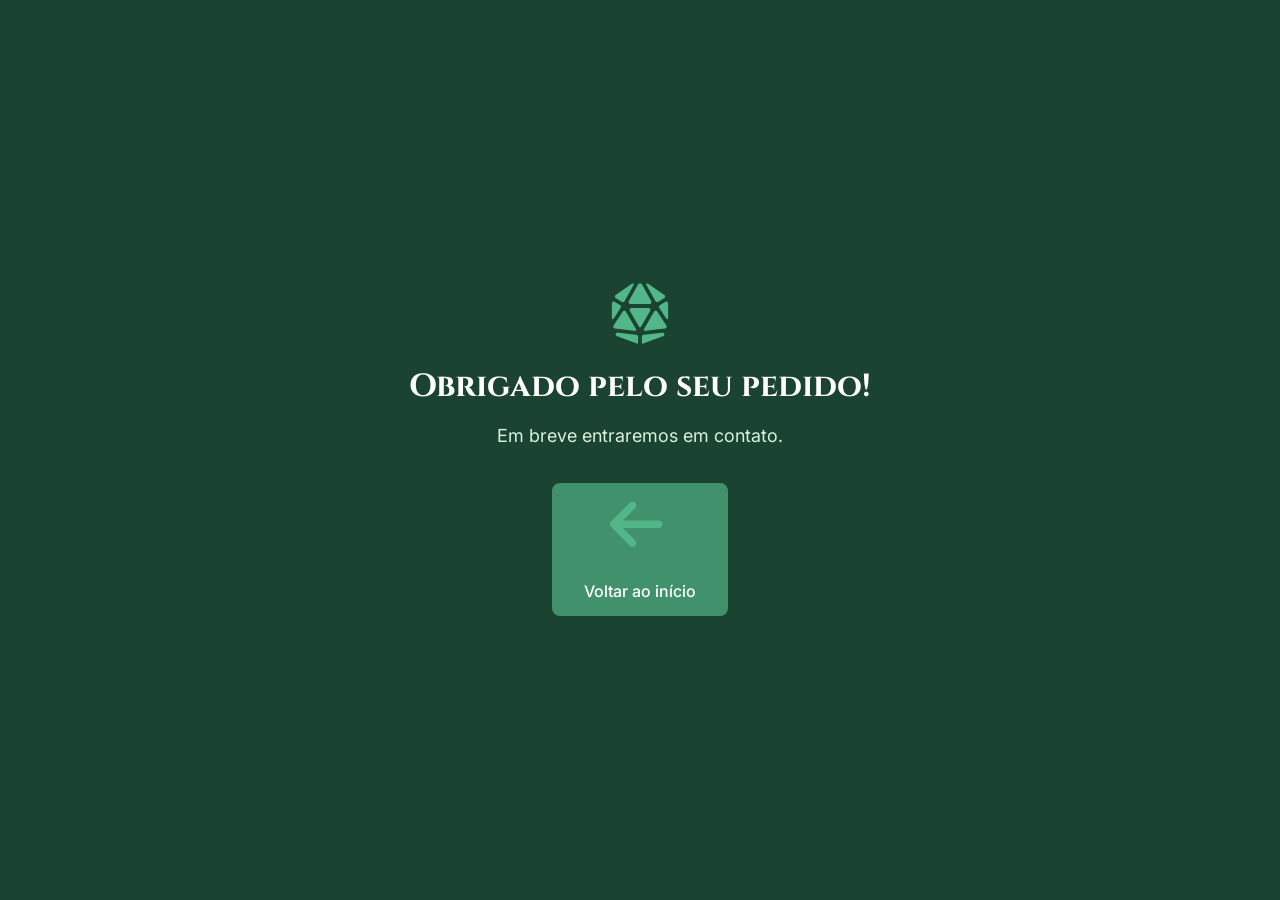
<file: obrigado.html>
<!DOCTYPE html>
<html lang="pt-BR">
<head>
  <meta charset="UTF-8" />
  <meta name="viewport" content="width=device-width, initial-scale=1.0" />
  <title>Obrigado — Taberna do Goblin</title>

  <!-- Google Fonts: Cinzel + Inter -->
  <link rel="preconnect" href="https://fonts.googleapis.com" />
  <link rel="preconnect" href="https://fonts.gstatic.com" crossorigin />
  <link
    href="https://fonts.googleapis.com/css2?family=Cinzel:wght@400;600;700&family=Inter:wght@400;500;600;700&display=swap"
    rel="stylesheet"
  />

  <!-- Font Awesome -->
  <link
    rel="stylesheet"
    href="https://cdnjs.cloudflare.com/ajax/libs/font-awesome/6.5.1/css/all.min.css"
  />

  <!-- Estilos principais -->
  <link rel="stylesheet" href="css/style.css" />
</head>
<body>

  <div class="obrigado-page">
    <div class="obrigado-box">
      <i class="fas fa-dice-d20"></i>
      <h1>Obrigado pelo seu pedido!</h1>
      <p>Em breve entraremos em contato.</p>
      <a href="index.html" calss="botao">
        <i class="fas fa-arrow-left"></i> Voltar ao início
      </a>
    </div>
  </div>

</body>
</html>
</file>
<file: css/style.css>
/* ===== Reset & Base ===== */
* {
  margin: 0;
  padding: 0;
  box-sizing: border-box;
}

html {
  scroll-behavior: smooth;
}

body {
  font-family: 'Inter', system-ui, sans-serif;
  color: #333;
  background: #fff;
  line-height: 1.6;
}

h1, h2, h3 {
  font-family: 'Cinzel', Georgia, serif;
  line-height: 1.2;
}

a { text-decoration: none; }

/* ===== Header ===== */
header {
  position: fixed;
  top: 0;
  left: 0;
  right: 0;
  z-index: 100;
  background: #1B4332;
  padding: 0.75rem 0;
  box-shadow: 0 2px 10px rgba(0, 0, 0, 0.15);
}

.header-inner {
  max-width: 1150px;
  margin: 0 auto;
  padding: 0 1.5rem;
  display: flex;
  align-items: center;
  justify-content: space-between;
}

.logo {
  display: flex;
  align-items: center;
  gap: 0.75rem;
}

.logo-dice {
  position: relative;
  width: 40px;
  height: 40px;
  display: flex;
  align-items: center;
  justify-content: center;
}

.logo-dice i {
  position: absolute;
  font-size: 1.5rem;
}

.logo-dice i:first-child {
  color: #52B788;
  transform: translate(-5px, 3px) rotate(-15deg);
}

.logo-dice i:last-child {
  color: #D8F3DC;
  transform: translate(5px, -3px) rotate(15deg);
}

.logo-text {
  color: #fff;
  font-family: 'Cinzel', Georgia, serif;
  font-weight: 700;
  font-size: 1.25rem;
  letter-spacing: 0.5px;
}

nav.header-nav {
  display: flex;
  gap: 1.75rem;
}

nav.header-nav a {
  color: rgba(255, 255, 255, 0.9);
  font-size: 0.875rem;
  font-weight: 500;
  transition: color 0.3s;
}

nav.header-nav a:hover {
  color: #52B788;
}

/* ===== Hero ===== */
.hero {
  min-height: 100vh;
  display: flex;
  align-items: center;
  justify-content: center;
  position: relative;
  overflow: hidden;
  background: url('../assets/img/fundo_hero.png') center / cover fixed;
}

.hero-overlay {
  position: absolute;
  inset: 0;
  background: linear-gradient(to bottom, rgba(0, 0, 0, 0.6), rgba(0, 0, 0, 0.5), rgba(0, 0, 0, 0.7));
}

.hero-content {
  position: relative;
  z-index: 1;
  text-align: center;
  padding: 1rem;
  max-width: 700px;
}

.hero-box {
  display: inline-block;
  background: rgba(0, 0, 0, 0.5);
  backdrop-filter: blur(4px);
  border-radius: 1rem;
  padding: 2.5rem 2rem;
  border: 1px solid rgba(82, 183, 136, 0.3);
}

.hero-box .hero-icon {
  color: #52B788;
  font-size: 3rem;
  display: block;
  margin-bottom: 1.5rem;
}

.hero-box h1 {
  color: #fff;
  font-size: 2.25rem;
  font-weight: 700;
}

.hero-box .hero-sub {
  color: #D8F3DC;
  margin-top: 1.5rem;
  font-size: 1.1rem;
  letter-spacing: 1px;
}

/* ===== Sections ===== */
section {
  padding: 5rem 1.5rem;
}

.section-title {
  text-align: center;
  font-size: 2rem;
  font-weight: 700;
  color: #1B4332;
  margin-bottom: 0.75rem;
}

.section-subtitle {
  text-align: center;
  color: #6b7280;
  margin-bottom: 3rem;
  max-width: 600px;
  margin-left: auto;
  margin-right: auto;
}

/* ===== Benefits ===== */
.benefits {
  background: #fff;
}

.benefits-grid {
  display: grid;
  grid-template-columns: repeat(3, 1fr);
  gap: 2rem;
  max-width: 1150px;
  margin: 0 auto;
}

.benefit-card {
  background: #fff;
  border: 1px solid #D8F3DC;
  border-radius: 0.75rem;
  padding: 2rem;
  text-align: center;
  transition: all 0.3s ease;
}

.benefit-card:hover {
  box-shadow: 0 10px 30px rgba(0, 0, 0, 0.1);
  border-color: #52B788;
  transform: translateY(-4px);
}

.benefit-icon {
  width: 80px;
  height: 80px;
  margin: 0 auto 1.5rem;
  border-radius: 50%;
  background: #D8F3DC;
  display: flex;
  align-items: center;
  justify-content: center;
}

.benefit-icon i {
  color: #2D6A4F;
  font-size: 1.875rem;
}

.benefit-card h3 {
  font-size: 1.25rem;
  font-weight: 700;
  color: #1B4332;
  margin-bottom: 0.75rem;
}

.benefit-card p {
  color: #6b7280;
}

/* ===== Game Styles ===== */
.game-styles {
  background: #FFF8E7;
}

.styles-tags {
  display: flex;
  flex-wrap: wrap;
  justify-content: center;
  gap: 1rem;
  max-width: 1150px;
  margin: 0 auto;
}

.style-tag {
  padding: 0.75rem 1.5rem;
  border-radius: 9999px;
  background: #2D6A4F;
  color: #fff;
  font-weight: 500;
  border: none;
  cursor: pointer;
  font-size: 0.95rem;
  font-family: inherit;
  transition: all 0.3s ease;
  box-shadow: 0 2px 8px rgba(0, 0, 0, 0.1);
}

.style-tag:hover {
  background: #40916C;
  transform: scale(1.05);
}

.style-tag i {
  color: #D8F3DC;
  margin-right: 0.5rem;
}

/* ===== Testimonials ===== */
.testimonials {
  background: #fff;
}

.testimonial {
  max-width: 650px;
  margin: 0 auto;
  text-align: center;
}

.testimonial-photo {
  width: 128px;
  height: 128px;
  border-radius: 50%;
  overflow: hidden;
  margin: 0 auto 1.5rem;
  border: 4px solid #52B788;
  box-shadow: 0 4px 15px rgba(0, 0, 0, 0.1);
}

.testimonial-photo img {
  width: 100%;
  height: 100%;
  object-fit: cover;
}

.testimonial .quote-icon {
  color: #52B788;
  font-size: 1.875rem;
  margin-bottom: 1rem;
}

.testimonial blockquote {
  font-size: 1.25rem;
  color: #4b5563;
  font-style: italic;
  margin-bottom: 1rem;
}

.testimonial .author {
  color: #2D6A4F;
  font-weight: 700;
  font-size: 1.1rem;
}

.testimonial-nav {
  display: flex;
  justify-content: center;
  gap: 1rem;
  margin-top: 2rem;
}

.testimonial-nav button {
  padding: 0.625rem 1.5rem;
  border-radius: 0.5rem;
  background: #2D6A4F;
  color: #fff;
  font-weight: 500;
  border: none;
  cursor: pointer;
  font-family: inherit;
  font-size: 0.95rem;
  transition: background 0.3s;
}

.testimonial-nav button:hover {
  background: #40916C;
}

/* ===== Order Form ===== */
.order-form {
  background: #FFF8E7;
}

.form-container {
  max-width: 650px;
  margin: 0 auto;
}

.form-card {
  background: #fff;
  border-radius: 1rem;
  box-shadow: 0 10px 30px rgba(0, 0, 0, 0.1);
  padding: 2rem;
}

.form-group {
  margin-bottom: 1.25rem;
}

.form-group label {
  display: block;
  color: #2D6A4F;
  font-weight: 600;
  margin-bottom: 0.375rem;
  font-size: 0.875rem;
}

.form-group input,
.form-group select {
  width: 100%;
  padding: 0.625rem 1rem;
  border: 1px solid #d1d5db;
  border-radius: 0.5rem;
  font-size: 1rem;
  outline: none;
  transition: all 0.3s;
  font-family: inherit;
  background: #fff;
}

.form-group input:focus,
.form-group select:focus {
  border-color: #40916C;
  box-shadow: 0 0 0 2px rgba(82, 183, 136, 0.3);
}

.payment-options {
  display: flex;
  flex-wrap: wrap;
  gap: 1.5rem;
  margin-top: 0.5rem;
}

.payment-options label {
  display: flex;
  align-items: center;
  gap: 0.5rem;
  cursor: pointer;
  font-weight: 400;
  color: #4b5563;
  font-size: 1rem;
}

.payment-options input {
  width: 1rem;
  height: 1rem;
  accent-color: #2D6A4F;
}

.submit-btn {
  width: 100%;
  padding: 0.875rem;
  background: #2D6A4F;
  color: #fff;
  border: none;
  border-radius: 0.5rem;
  font-size: 1.125rem;
  font-weight: 700;
  cursor: pointer;
  transition: background 0.3s;
  font-family: inherit;
}

.submit-btn:hover {
  background: #40916C;
}

.submit-btn i {
  margin-right: 0.5rem;
}

/* ===== Footer ===== */
footer {
  background: #1A120B;
  color: #fff;
  padding: 3rem 1.5rem;
  text-align: center;
}

.footer-social {
  display: flex;
  justify-content: center;
  gap: 1rem;
  margin-bottom: 1.5rem;
}

.footer-social span {
  width: 48px;
  height: 48px;
  border-radius: 50%;
  background: rgba(255, 255, 255, 0.1);
  display: flex;
  align-items: center;
  justify-content: center;
  transition: background 0.3s;
}

.footer-social span:hover {
  background: #2D6A4F;
}

.footer-social i {
  font-size: 1.25rem;
}

.footer-name {
  color: #52B788;
  font-weight: 600;
  font-family: 'Cinzel', Georgia, serif;
  font-size: 1.125rem;
  margin-bottom: 0.25rem;
}

.footer-copy {
  color: rgba(255, 255, 255, 0.5);
  font-size: 0.875rem;
}

/* ===== Obrigado Page ===== */
.obrigado-page {
  min-height: 100vh;
  display: flex;
  align-items: center;
  justify-content: center;
  background: #1B4332;
  padding: 1rem;
  text-align: center;
}

.obrigado-box {
  max-width: 500px;
}

.obrigado-box i {
  color: #52B788;
  font-size: 3.75rem;
  display: block;
  margin-bottom: 1.5rem;
}

.obrigado-box h1 {
  color: #fff;
  font-size: 2rem;
  font-weight: 700;
  margin-bottom: 1rem;
}

.obrigado-box p {
  color: #D8F3DC;
  font-size: 1.125rem;
  margin-bottom: 2rem;
}

.obrigado-box a {
  display: inline-block;
  background: #40916C;
  color: #fff;
  padding: 0.75rem 2rem;
  border-radius: 0.5rem;
  font-weight: 500;
  transition: background 0.3s;
}

.obrigado-box a:hover {
  background: #52B788;
}

.obrigado-box a i {
  margin-right: 0.5rem;
}

/* ===== Responsive ===== */
@media (max-width: 768px) {
  .header-inner {
    flex-direction: column;
    gap: 0.75rem;
    text-align: center;
  }

  nav.header-nav {
    flex-wrap: wrap;
    justify-content: center;
    gap: 1rem;
  }

  .hero-box h1 {
    font-size: 1.5rem;
  }

  .hero-box {
    padding: 2rem 1.5rem;
  }

  .benefits-grid {
    grid-template-columns: 1fr;
  }

  .section-title {
    font-size: 1.5rem;
  }

  .testimonial blockquote {
    font-size: 1.1rem;
  }

  .form-card {
    padding: 1.5rem;
  }
}
</file>
